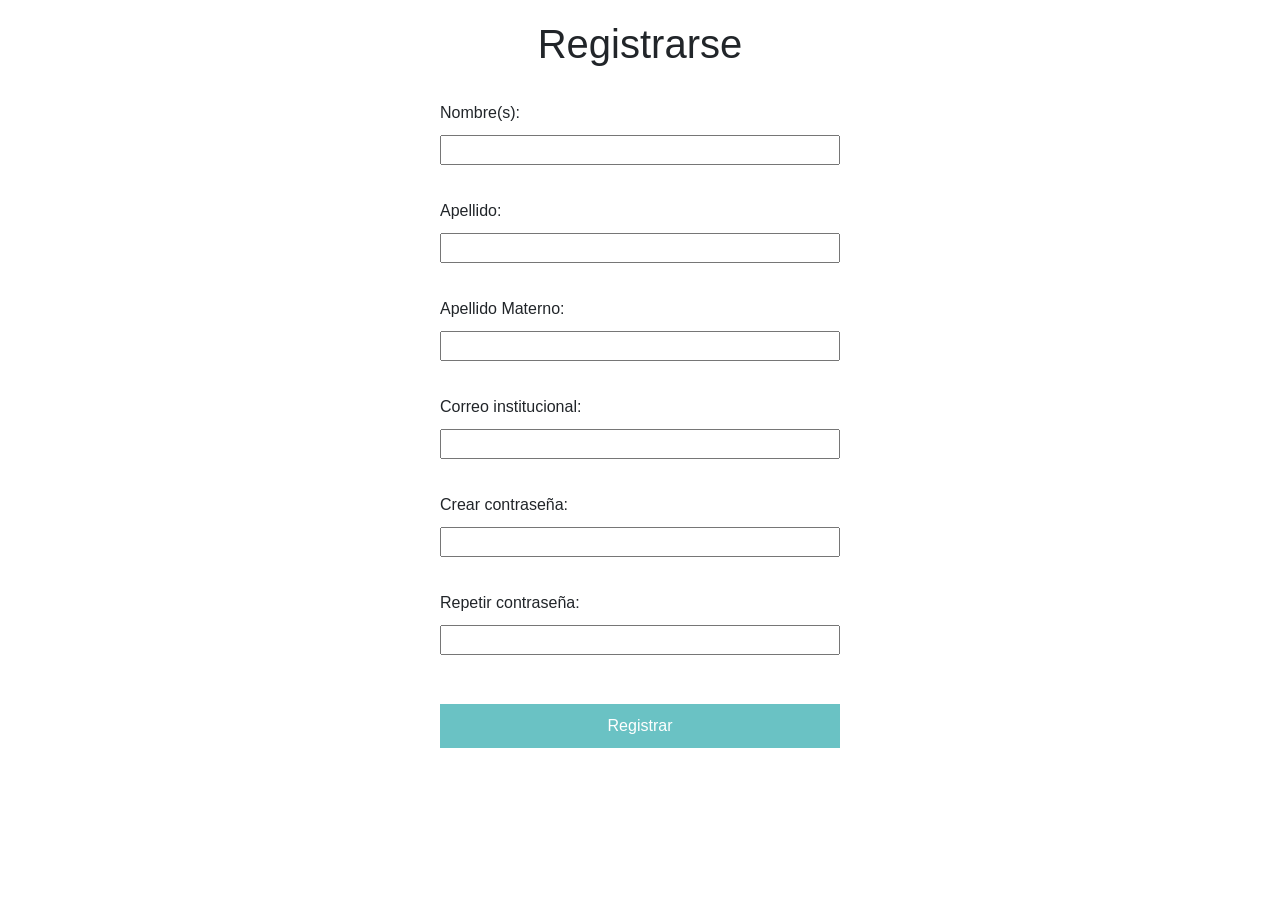
<file: registrar.html>
<!DOCTYPE html>
<html lang="es">
<head>
    <meta charset="UTF-8">
    <meta name="viewport" content="width=device-width, initial-scale=1.0">
    <title>Registrar</title>
    <link rel="stylesheet" href="CSS/bootstrap.css">
    <link rel="stylesheet" href="CSS/registrar.css">
</head>
<body>
    <div class="titulo">
        <h1>Registrarse</h1>
    </div>
    
    <form id="registroForm">
        <label for="nombres">Nombre(s):</label>
        <input type="text" id="nombres" name="nombres" required><br>

        <label for="apellido">Apellido:</label>
        <input type="text" id="apellido" name="apellido" required><br>

        <label for="apellidoMaterno">Apellido Materno:</label>
        <input type="text" id="apellidoMaterno" name="apellidoMaterno" required><br>

        <label for="correo">Correo institucional:</label>
        <input type="email" id="correo" name="correo" required><br>

        <label for="contrasena">Crear contraseña:</label>
        <input type="password" id="contrasena" name="contrasena" required><br>

        <label for="repetirContrasena">Repetir contraseña:</label>
        <input type="password" id="repetirContrasena" name="repetirContrasena" required><br>

        <button type="submit">Registrar</button>
    </form>

    <div id="loading" class="loading" style="display:none;">
        <p>Validando datos<span id="dots"></span></p>
    </div>

    <script src="JS/llenar_registro.js"></script>
</body>
</html>
</file>
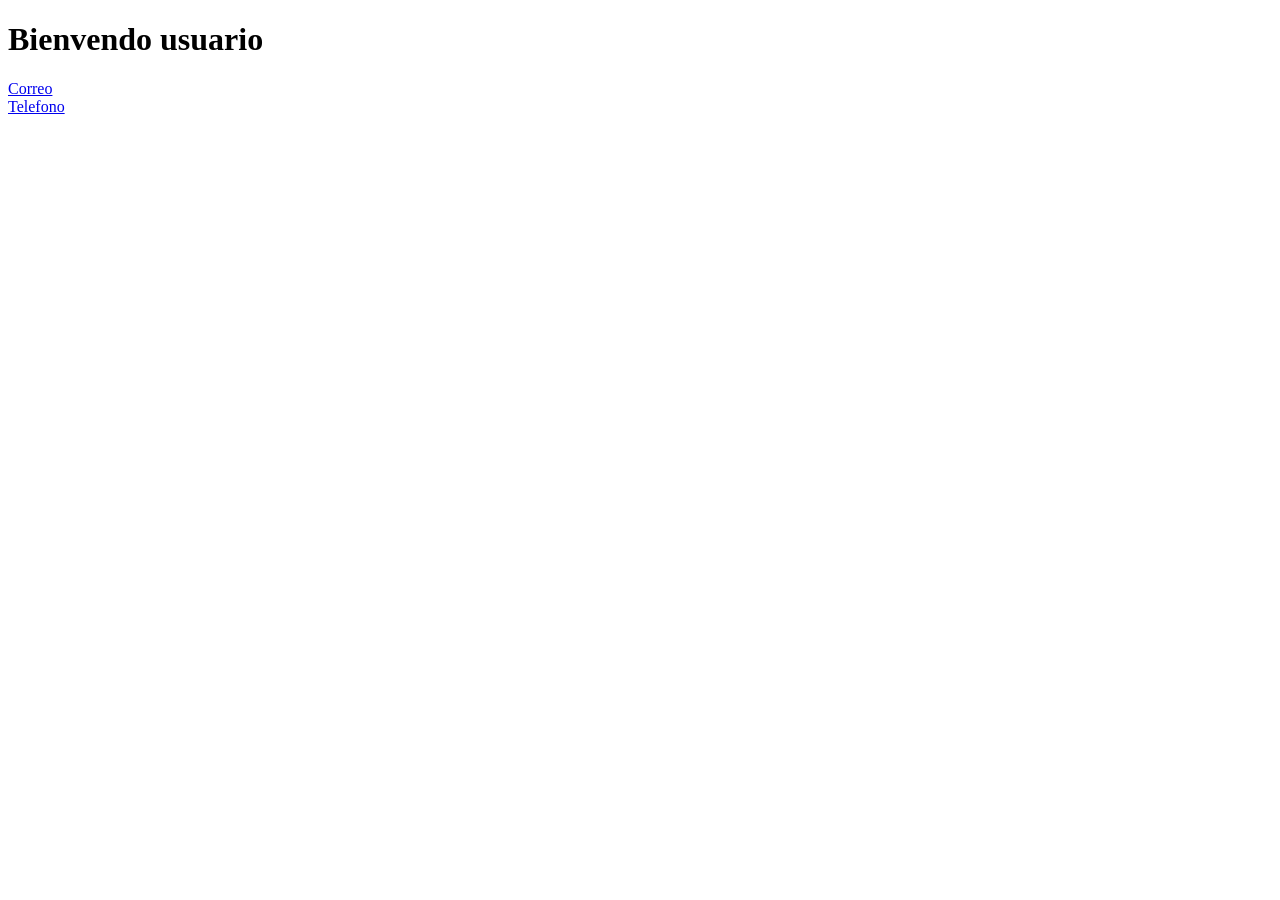
<file: verPersona.html>
<!DOCTYPE html>
<html lang="en">
<head>
    <meta charset="UTF-8">
    <meta name="viewport" content="width=device-width, initial-scale=1.0">
    <title>Document</title>
</head>
<body>
    <h1>Bienvendo usuario</h1>
    <h1 id="nom"></h1>
    <h2 id="ape"></h2>
    <p id="statusContra"></p>
    <a href="mailto:20233tn215@utez.edu.mx">Correo</a><br>
    <a href="tel:">Telefono</a>
     <script>
        getParameter=(key)=>{
            address = window.location.search;
            parameterList=new URLSearchParams(address);
            return parameterList.get(key);
        }
        //console.log(getParameter("usuario"));
        let nombre=getParameter("nombre");
        let apelldos= getParameter("apellido");
        //let contra2 = getParameter("contra2");

        document.getElementById("nombreUsuario").innerText=usuario;

        /*if (contra.length > 5){
            document.getElementById("statusContra").innerText="Tu contrasena es segura";
             
        }else{
            document.getElementById("statusContra").innerText="Tu contraema es mala";
        }*/
     </script>
    
</body>
</html>
</file>
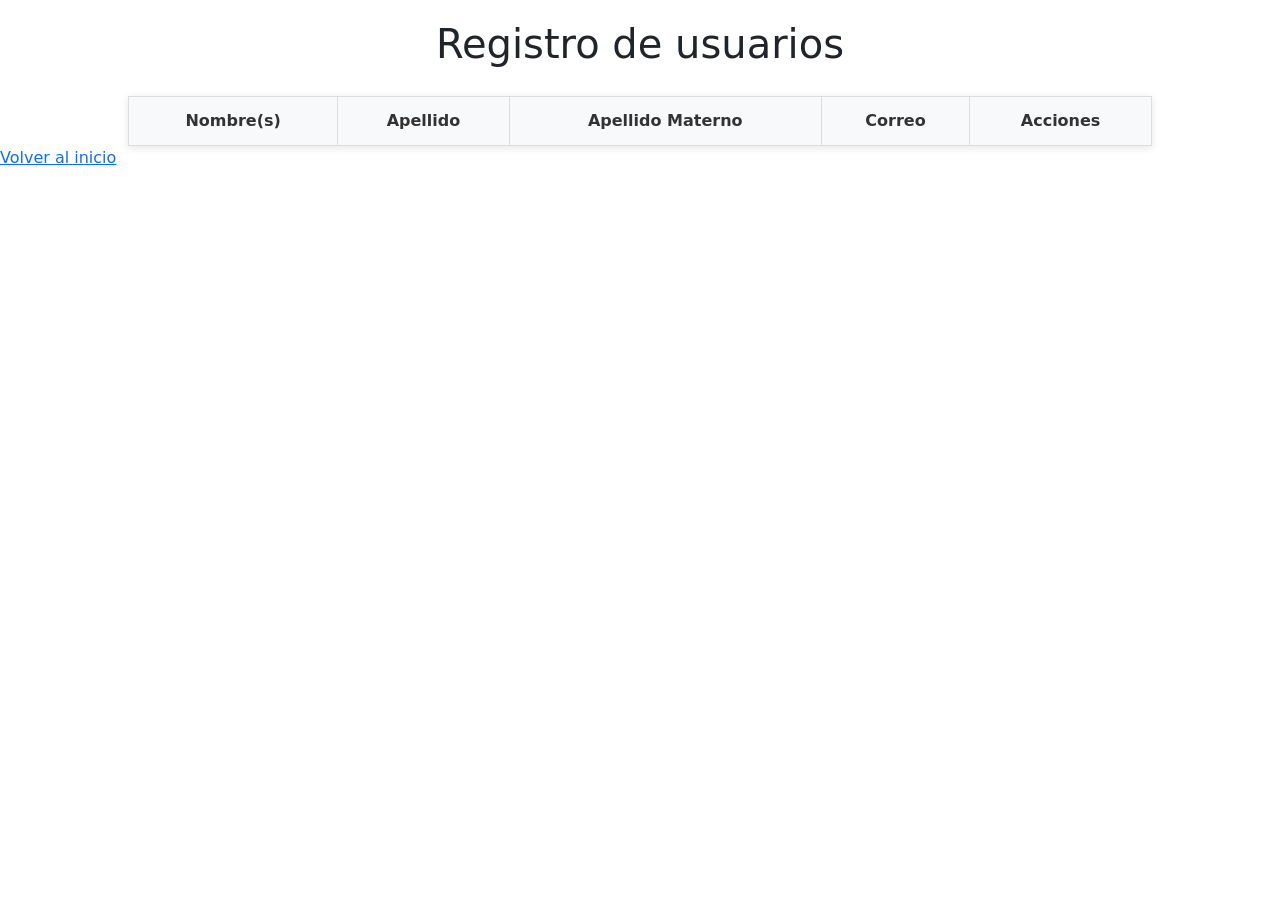
<file: verregistro.html>
<!DOCTYPE html>
<html lang="es">
<head>
    <meta charset="UTF-8">
    <meta name="viewport" content="width=device-width, initial-scale=1.0">
    <title>Ver Registro</title>
    <link rel="stylesheet" href="CSS/bootstrap.css">
    <link rel="stylesheet" href="CSS/verregistros.css">
</head>
<body>
    <div class="titulo">
        <h1>Registro de usuarios</h1>
    </div>

    <div>
        <table id="registroTabla">
            <thead>
                <tr>
                    <th>Nombre(s)</th>
                    <th>Apellido</th>
                    <th>Apellido Materno</th>
                    <th>Correo</th>
                    <th>Acciones</th>
                </tr>
            </thead>
            <tbody>
                <!-- Los datos se llenarán con JavaScript -->
            </tbody>
        </table>
    </div>

    <a href="index.html">Volver al inicio</a>
    <script src="JS/llenar_registro.js"></script>
</body>
</html>
</file>
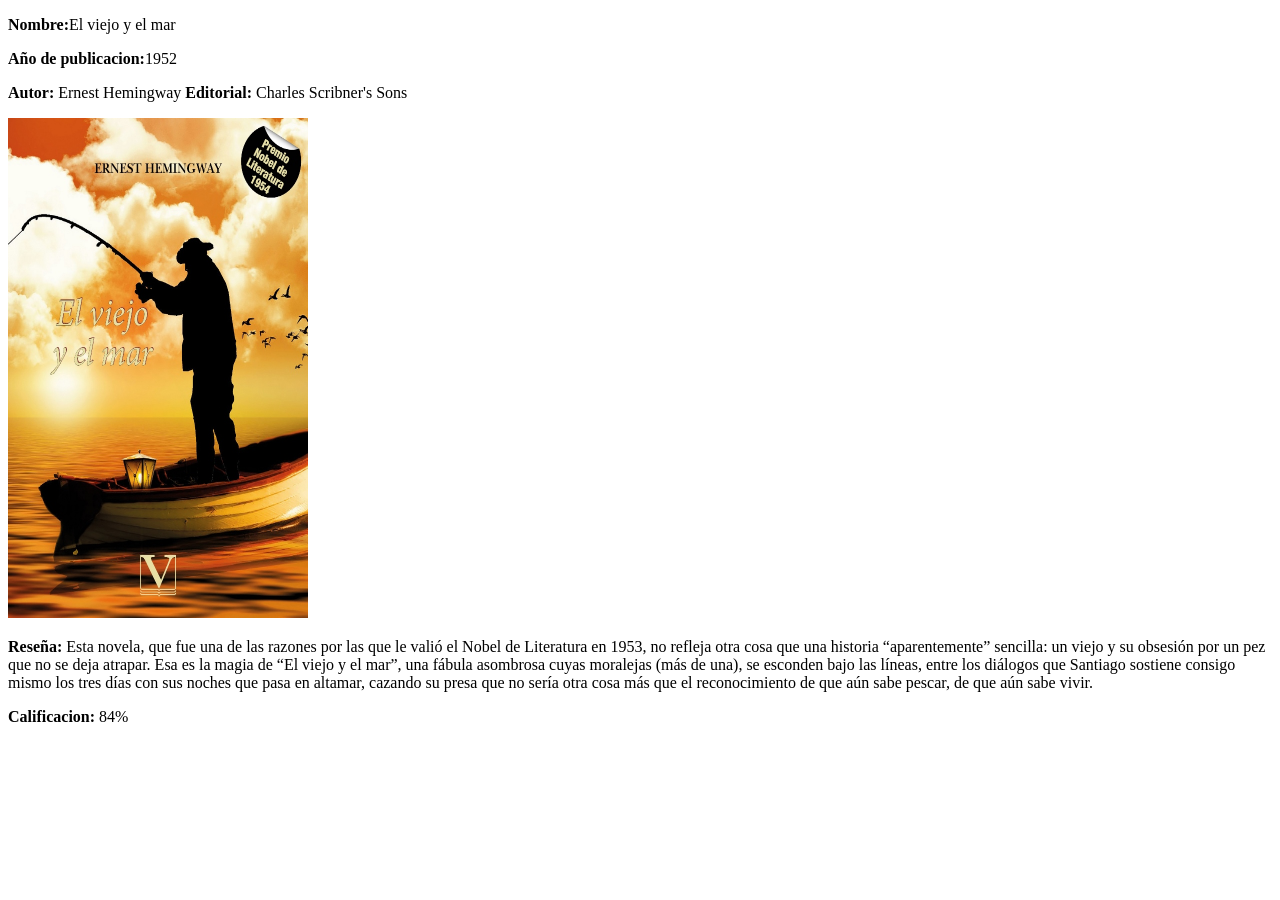
<file: INTEGRANTES/20233TN148.html>
<!DOCTYPE html>
<html lang="en">
<head>
    <meta charset="UTF-8">
    <meta name="viewport" content="width=device-width, initial-scale=1.0">
    <title>Libro</title>
</head>
<body>
        <p><strong>Nombre:</strong>El viejo y el mar</p>
        <p><strong>Año de publicacion:</strong>1952</p>
        <p><strong>Autor:</strong> Ernest Hemingway <strong>Editorial:</strong> Charles Scribner's Sons</p>
        <img class="img" src="../IMG/El-viejo-y-el-mar.jpg" width="300" height="500" ><img>
        <p><strong>Reseña:</strong> Esta novela, que fue una de las razones por las que le valió el Nobel de Literatura en 1953, no refleja otra cosa que una historia “aparentemente” sencilla: un viejo y su obsesión por un pez que no se deja atrapar. Esa es la magia de “El viejo y el mar”, una fábula asombrosa cuyas moralejas (más de una), se esconden bajo las líneas, entre los diálogos que Santiago sostiene consigo mismo los tres días con sus noches que pasa en altamar, cazando su presa que no sería otra cosa más que el reconocimiento de que aún sabe pescar, de que aún sabe vivir.</p>
        <p><strong>Calificacion:</strong> 84%</p>
</body>
</html>
</file>
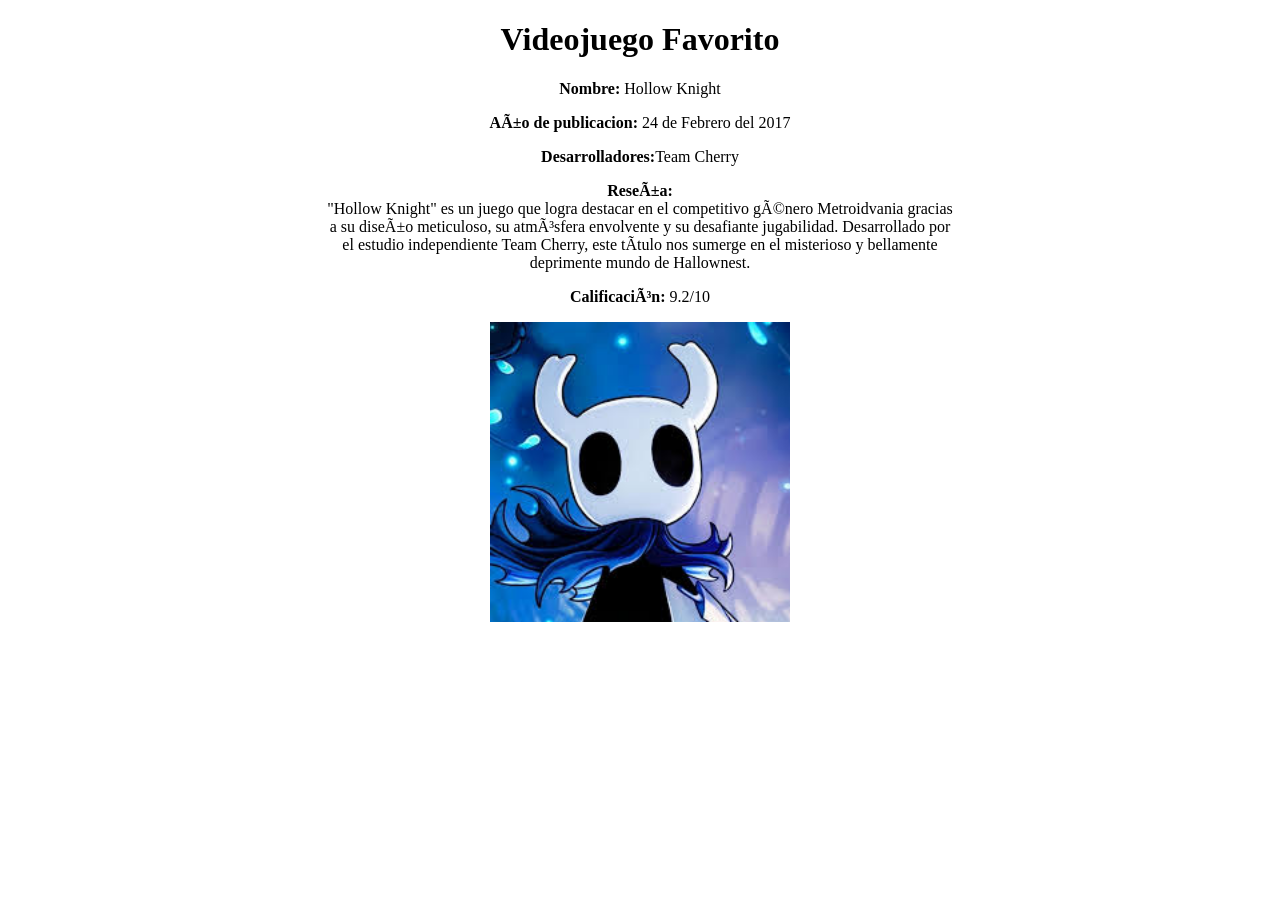
<file: INTEGRANTES/20233TN164.html>
<!DOCTYPE html>
<html>
    <head>
        <meta charset="utf-8>">
        <title>VideoJuego Favorito</title>
    </head>
    <body>
        <center>
        <h1>Videojuego Favorito</h1>
        <p><strong>Nombre:</strong> Hollow Knight </p>
        <p><strong>Año de publicacion:</strong> 24 de Febrero del 2017</p>
        <p><strong>Desarrolladores:</strong>Team Cherry</p>
        <p><strong>Reseña:</strong><br>
        "Hollow Knight" es un juego que logra destacar en el competitivo género Metroidvania gracias 
        <br>
        a su diseño meticuloso, su atmósfera envolvente y su desafiante jugabilidad. Desarrollado por
        <br>
        el estudio independiente Team Cherry, este título nos sumerge en el misterioso y bellamente
        <br>
        deprimente mundo de Hallownest.</p>
        <p><strong>Calificación: </strong> 9.2/10</p>
        <img src="../IMG/caballerito.jpg" width="300px" heigth="300px" alt="Hollow knight"></img>
        </center>
    </body>
</html>
</file>
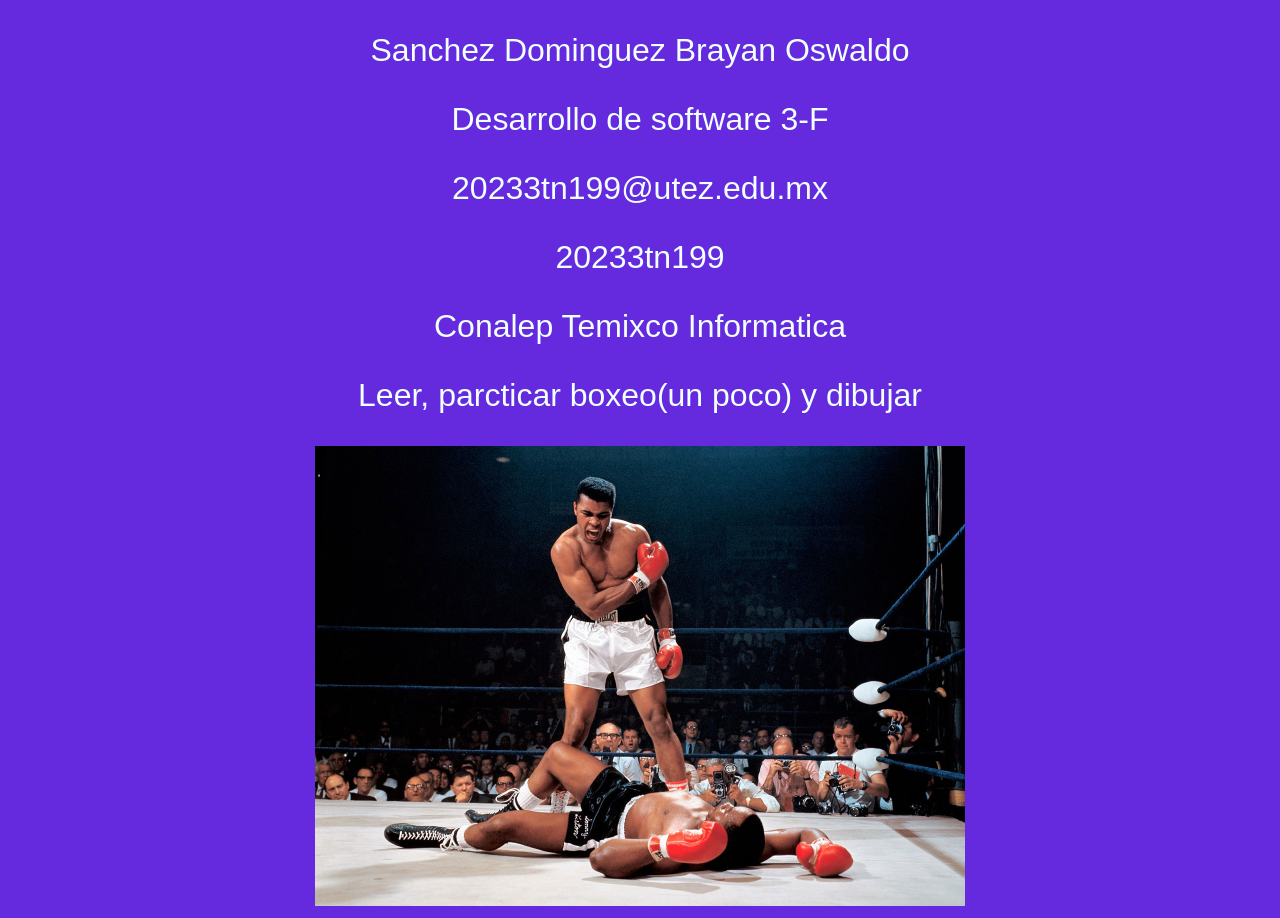
<file: INTEGRANTES/20233TN199.html>
<!DOCTYPE html>
<html lang="en">
<head>
    <meta charset="UTF-8">
    <meta name="viewport" content="width=device-width, initial-scale=1.0">
    <title>Oswald</title>
</head>
<style> 
    p{
        font-family:Arial, Helvetica, sans-serif;
       list-style: none;
       font-size: xx-large;
       color:azure;
    }
    *{
       background-color:rgb(101, 41, 222);
    }
   </style>
<body>

    <center><P>Sanchez Dominguez Brayan Oswaldo</P></center>
    <center><P>Desarrollo de software 3-F</P></center>
    <center><P>20233tn199@utez.edu.mx</P></center>
    <center><P>20233tn199</P></center>
    <center><P>Conalep Temixco Informatica</P></center>
    <center><P>Leer, parcticar boxeo(un poco) y dibujar </P></center>

    <center><img src="../IMG/ali.jpg" alt="ali" width="650" height="460"></center>
    
</body>
</html>
</file>
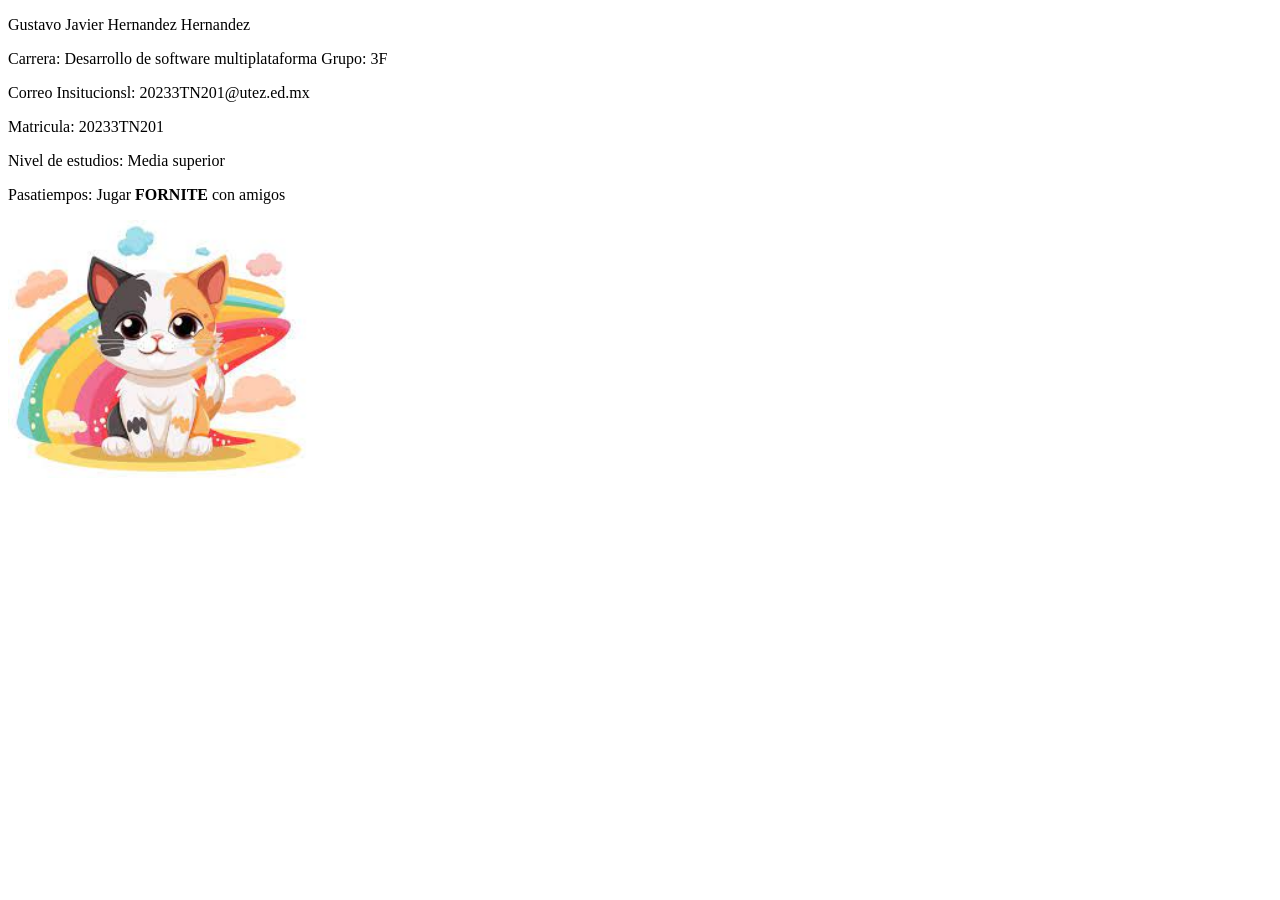
<file: INTEGRANTES/20233TN201.html>
<!DOCTYPE html>
<html lang="en">
<head>
    <meta charset="UTF-8">
    <title>Mi pagina de prueba</title>
</head>
<body>
    <p> Gustavo Javier Hernandez Hernandez</p>
    <p> Carrera: Desarrollo de software multiplataforma       Grupo: 3F</p>
    <p> Correo Insitucionsl: 20233TN201@utez.ed.mx</p>
    <p>Matricula: 20233TN201</p>
    <p>Nivel de estudios: Media superior</p>
    <p>Pasatiempos: Jugar <STRONG> FORNITE</STRONG> con amigos</p>
    <img src="../IMG/Gato.jpeg" width="300px" heigth="300px" alt="Gato"></img>
</body>
</html>
</file>
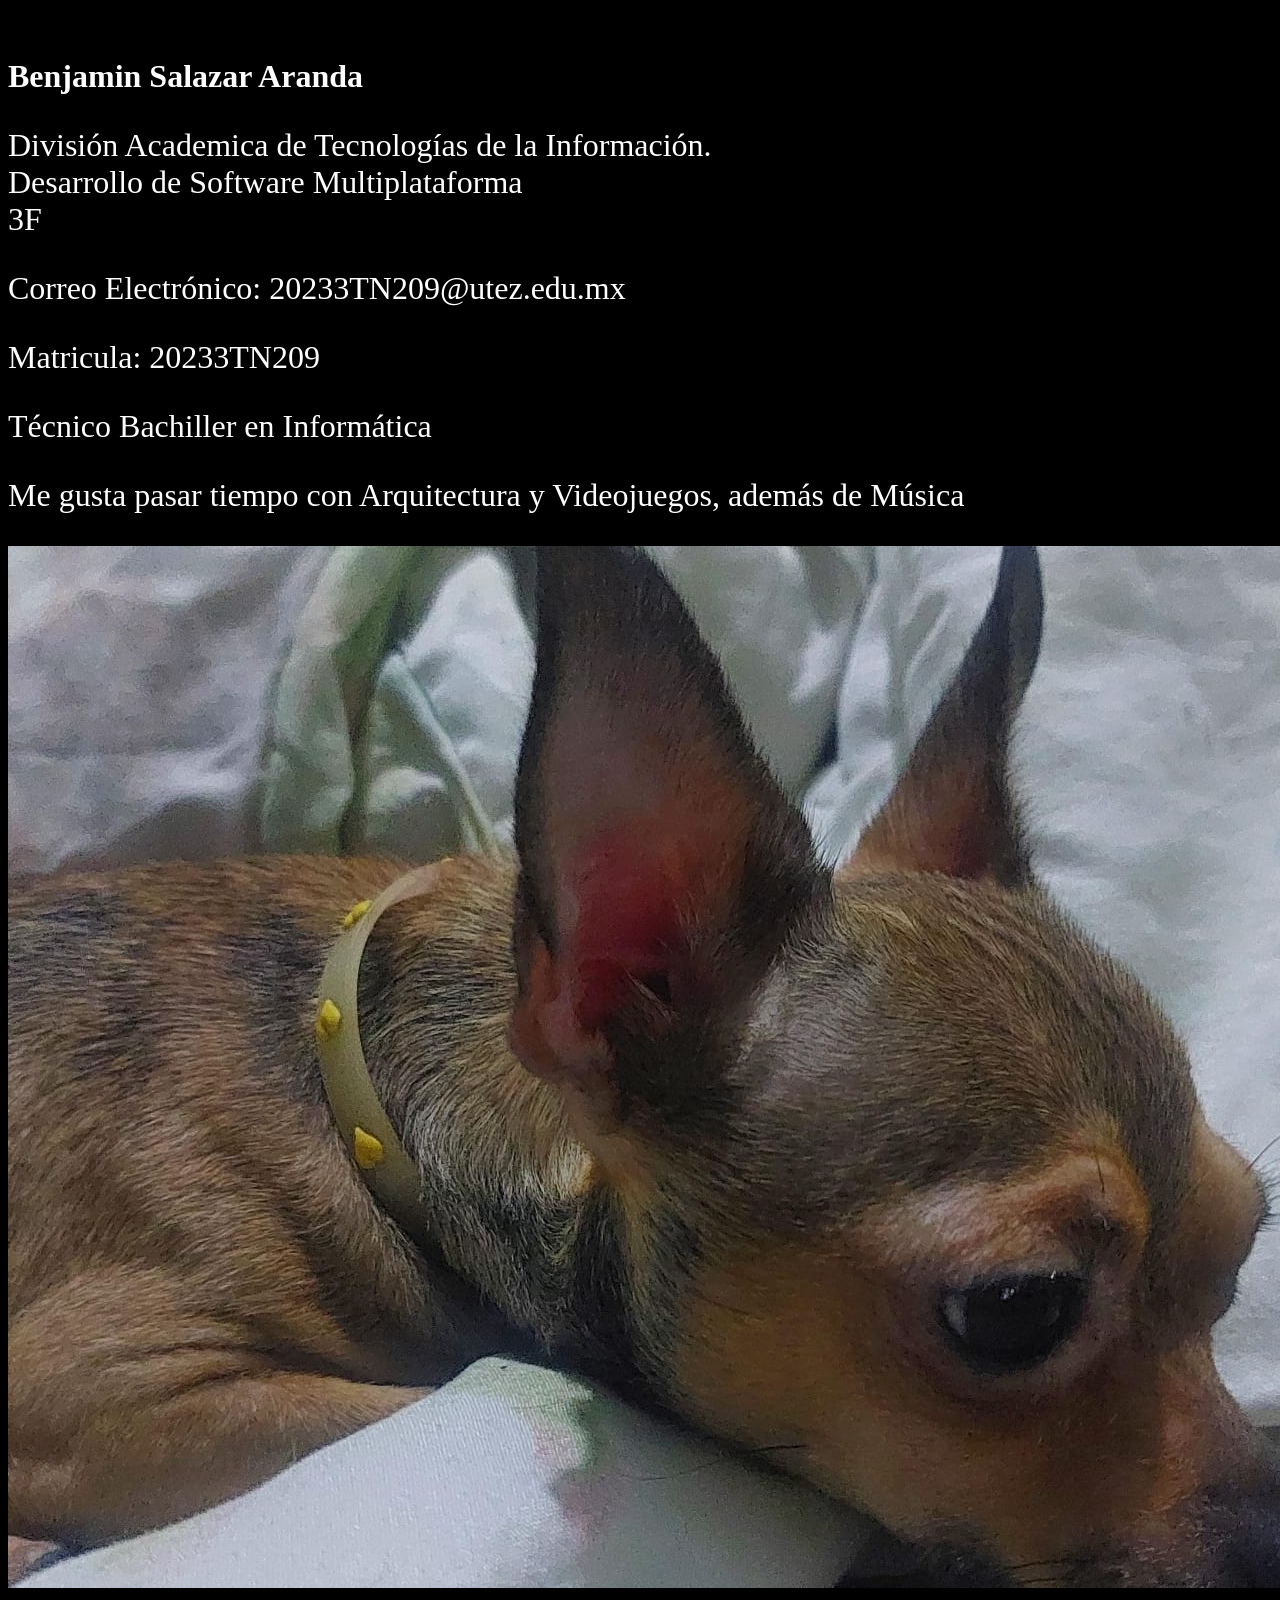
<file: INTEGRANTES/20233TN209.html>
<!DOCTYPE html>
<html>
<head>
    <meta charset="utf-8">
    <tittle>Tarjeta de presentación
    </tittle>
</head>

</html>

<style>
body{
background-color: #000000; 
}
h3{
    color: #ffffff;
    font-size: xx-large;
}
p{
    color: #ffffff;
    font-size: xx-large;
}

</style>


<body>
<h3>Benjamin Salazar Aranda</h3>

    <p>División Academica de Tecnologías de la Información. <br/> Desarrollo de Software Multiplataforma <br/> 3F</p>
    <p>Correo Electrónico: 20233TN209@utez.edu.mx</p>
    <p>Matricula: 20233TN209</p>
    <p>Técnico Bachiller en Informática</p>
    <p>Me gusta pasar tiempo con Arquitectura y Videojuegos, además de Música</p>

    <img src="../IMG/yuri.jpeg">

</body>
</file>
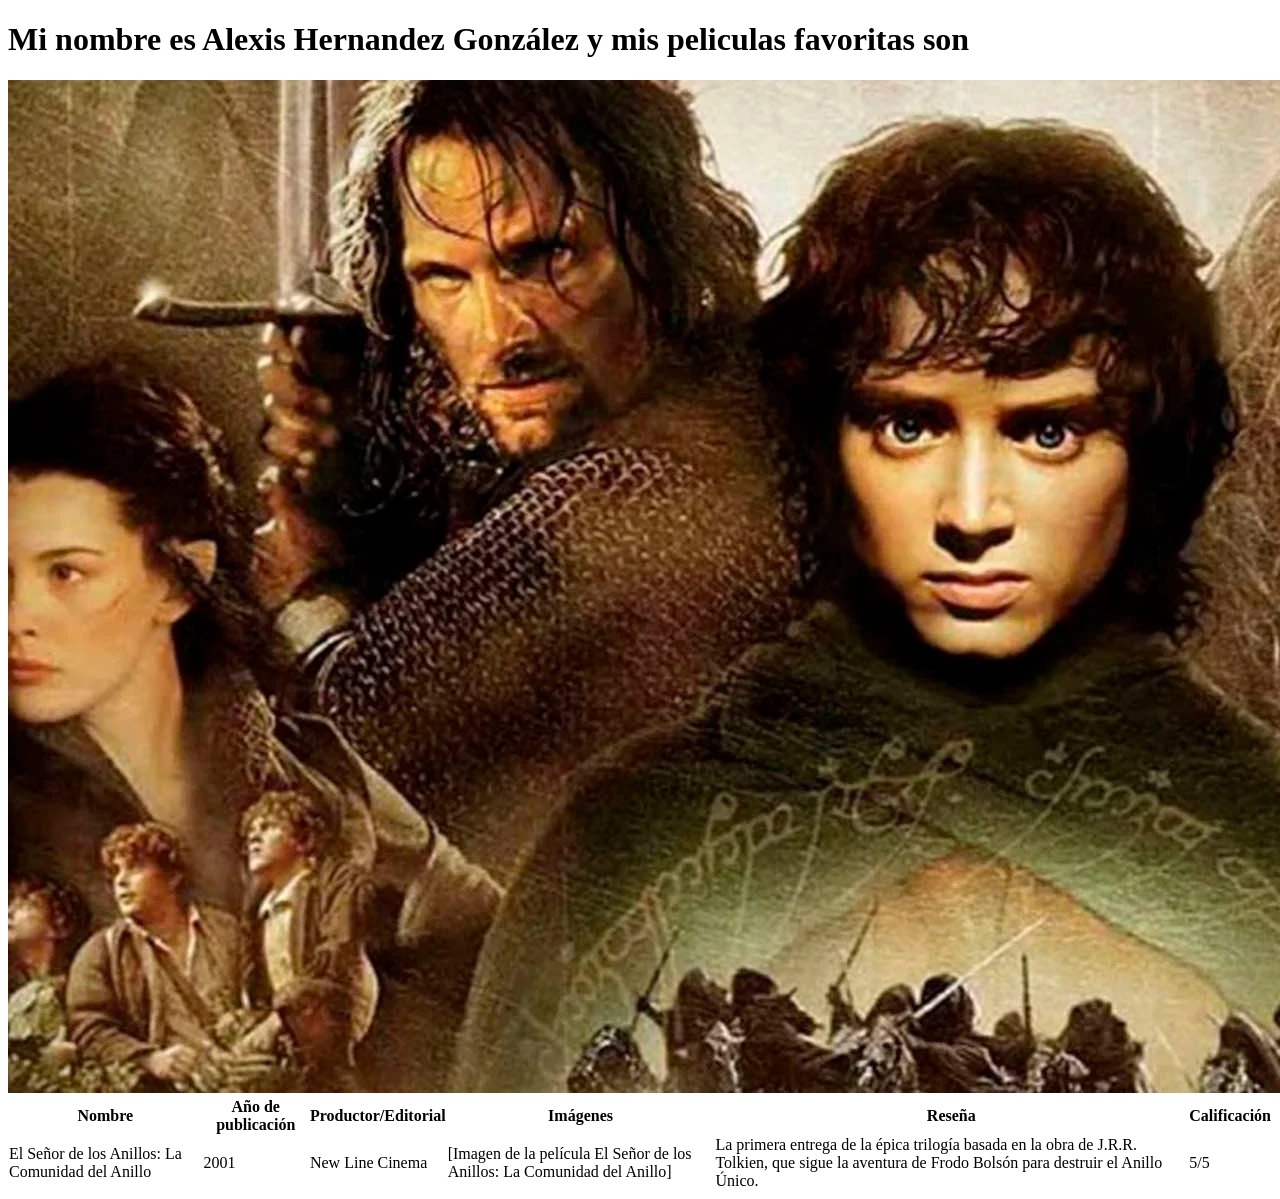
<file: INTEGRANTES/20233TN238.html>
<!DOCTYPE html>
<html>
<head>
  <meta charset="utf-8">
  <title>Mis películas favoritas</title>
  <h1>Mi nombre es Alexis Hernandez González y mis peliculas favoritas son</h1>
</head>
<body>
  <table border=0 style="border-collapse: collapse; width: 100%;">
    <thead>
      <tr>
        <th>Nombre</th>
        <th>Año de publicación</th>
        <th>Productor/Editorial</th>
        <th>Imágenes</th>
        <th>Reseña</th>
        <th>Calificación</th>
      </tr>
    </thead>
    <tbody>
      <tr>
        <td>El Señor de los Anillos: La Comunidad del Anillo</td>
        <td>2001</td>
        <td>New Line Cinema</td>
        <td>[Imagen de la película El Señor de los Anillos: La Comunidad del Anillo]</td>
        <img src = "../IMG/señoranillos.jpeg">
        <td>La primera entrega de la épica trilogía basada en la obra de J.R.R. Tolkien, que sigue la aventura de Frodo Bolsón para destruir el Anillo Único.</td>
        <td>5/5</td>
      </tr>
      </tbody>
  </table>
</body>
</html>
</file>
<file: CSS/registrar.css>
.titulo {
    display: flex;
    justify-content: center;
    margin: 20px 0;
}
body {
    font-family: Arial, sans-serif;
    margin: 20px;
}

form {
    max-width: 400px;
    margin: auto;
    display: flex;
    flex-direction: column;
}

label, input {
    margin: 5px 0;
}

button {
    margin-top: 20px;
    padding: 10px;
    background-color: #6ac2c4;
    color: white;
    border: none;
    cursor: pointer;
}

button:disabled {
    background-color: grey;
}

table {
    width: 100%;
    border-collapse: collapse;
    margin-top: 20px;
}

table, th, td {
    border: 1px solid black;
}

th, td {
    padding: 8px;
    text-align: left;
}

a {
    display: block;
    margin-top: 20px;
}
</file>
<file: CSS/verregistros.css>
.titulo {
    display: flex;
    justify-content: center;
    margin: 20px 0;
}

/* Estilos para la tabla */
#registroTabla {
    margin: auto;
    width: 80%;
    border-collapse: collapse;
    box-shadow: 0 2px 8px rgba(0, 0, 0, 0.1);
}

#registroTabla th,
#registroTabla td {
    border: 1px solid #ddd;
    padding: 12px;
    text-align: center;
}

#registroTabla th {
    background-color: #f8f9fa;
    color: #333;
    font-weight: bold;
}

#registroTabla tr:nth-child(even) {
    background-color: #f2f2f2;
}

#registroTabla tr:hover {
    background-color: #ddd;
}

/* Estilos para los botones */
button.eliminar,
button.modificar,
button.guardar {
    padding: 8px 16px;
    margin: 4px;
    cursor: pointer;
    color: white;
    border: none;
    border-radius: 4px;
    transition: background-color 0.3s ease;
}

button.eliminar {
    background-color: #dc3545;
}

button.modificar {
    background-color: #007bff;
}

button.guardar {
    background-color: #28a745;
}

/* Efectos hover para los botones */
button.eliminar:hover {
    background-color: #c82333;
}

button.modificar:hover {
    background-color: #0056b3;
}

button.guardar:hover {
    background-color: #218838;
}
</file>
